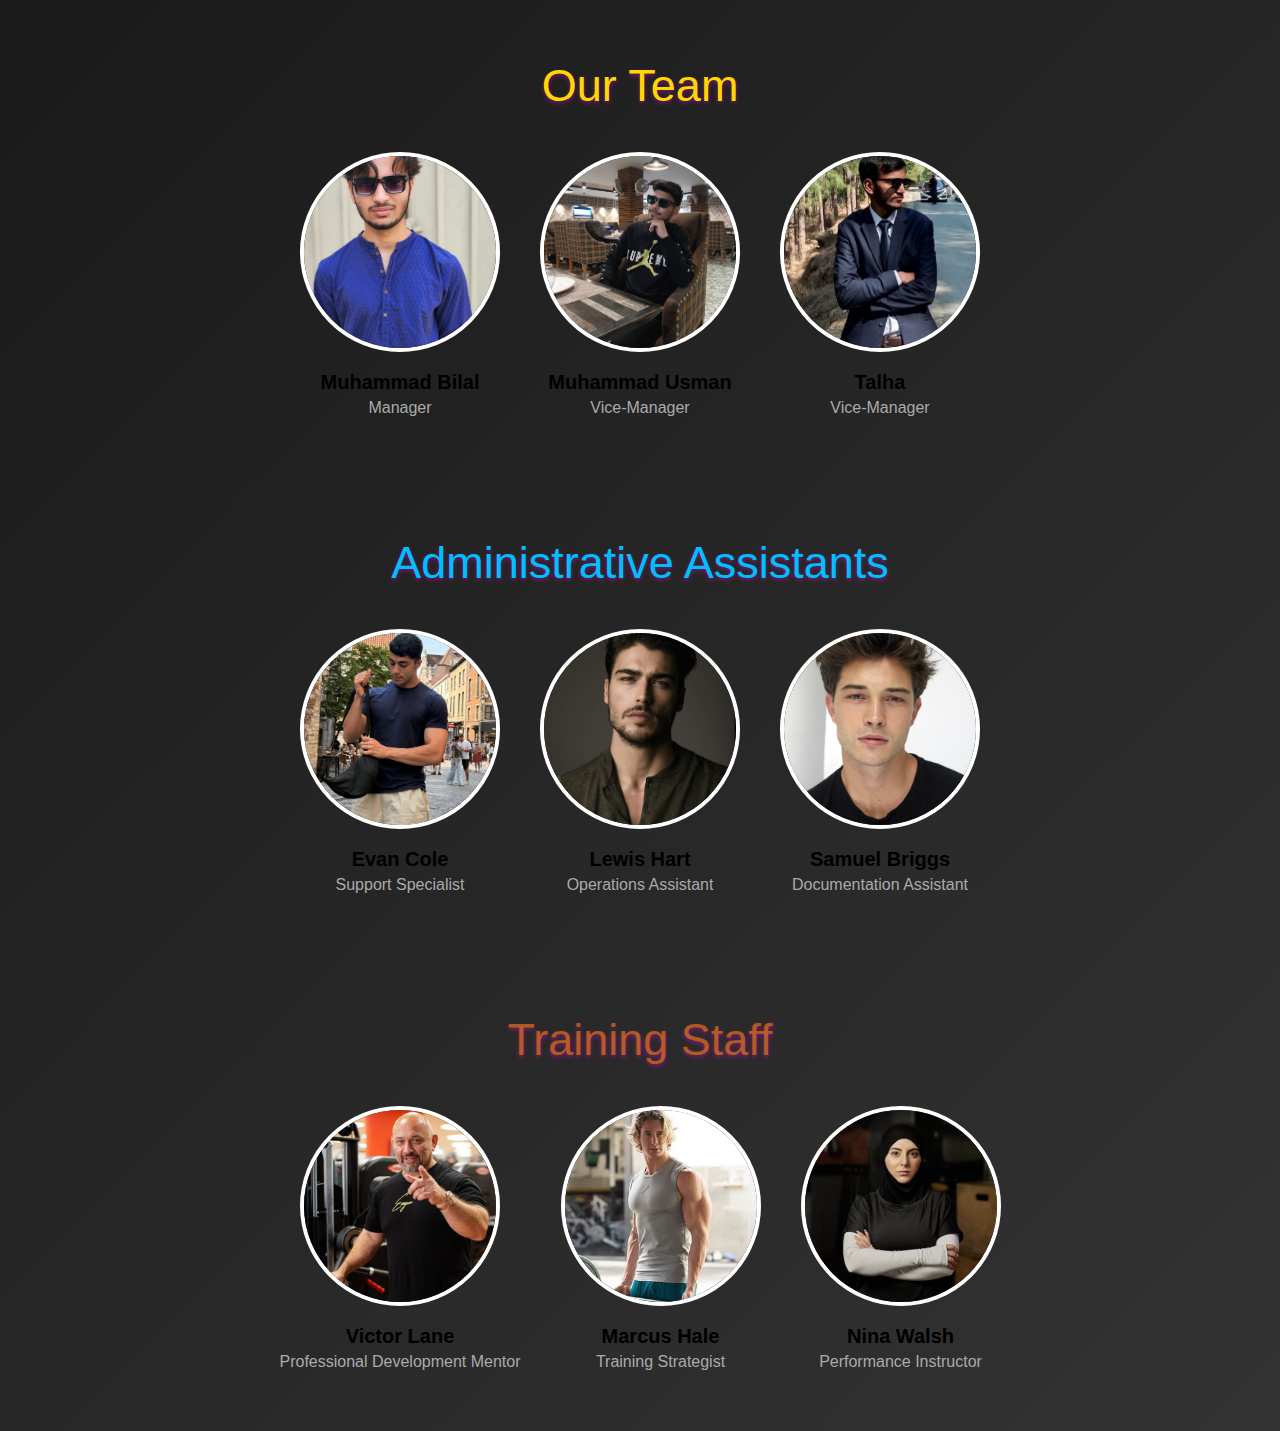
<file: our_team.html>
<!DOCTYPE html>
<html lang="en">
<head>
    <meta charset="UTF-8">
    <meta name="viewport" content="width=device-width, initial-scale=1.0">
    <title>Our Team</title>
    <link rel="stylesheet" href="our_team.css">
</head>
<body>

    <!-- Managers Section -->
    <section class="manager-section">
        <h1>Our Team</h1>
        <div class="team-container">
            <div class="team-card">
                <img src="Images/bilal.jpeg" alt="Muhammad Bilal">
                <h3>Muhammad Bilal</h3>
                <p>Manager</p>
            </div>
            <div class="team-card">
                <img src="Images/usman.jpg" alt="Place Holder Name">
                <h3>Muhammad Usman</h3>
                <p>Vice-Manager</p>
            </div>
            <div class="team-card">
                <img src="Images/talha.jpeg" alt="Talha">
                <h3>Talha</h3>
                <p>Vice-Manager</p>
            </div>
        </div>
    </section>

    <!-- Assistants Section -->
    <section class="assistant-section">
        <h1>Administrative Assistants</h1>
        <div class="team-container">
            <div class="team-card">
                <img src="Images/assistant1.jpeg" alt="Assistant 1">
                <h3>Evan Cole</h3>
                <p>Support Specialist</p>
            </div>
            <div class="team-card">
                <img src="Images/assistant2.jpeg" alt="Assistant 2">
                <h3>Lewis Hart</h3>
                <p>Operations Assistant</p>
            </div>
            <div class="team-card">
                <img src="Images/assistant3.jpeg" alt="Assistant 3">
                <h3>Samuel Briggs</h3>
                <p>Documentation Assistant</p>
            </div>
        </div>
    </section>

    <!-- Trainers Section -->
    <section class="trainer-section">
        <h1>Training Staff</h1>
        <div class="team-container">
            <div class="team-card">
                <img src="Images/trainer1.jpeg" alt="Trainer 1">
                <h3>Victor Lane</h3>
                <p>Professional Development Mentor</p>
            </div>
            <div class="team-card">
                <img src="Images/trainer2.jpeg" alt="Trainer 2">
                <h3>Marcus Hale</h3>
                <p>Training Strategist</p>
            </div>
            <div class="team-card">
                <img src="Images/trainer3.jpeg" alt="Trainer 3">
                <h3>Nina Walsh</h3>
                <p>Performance Instructor</p>
            </div>
        </div>
    </section>

</body>
</html>
</file>
<file: our_team.css>
* {
    margin: 0;
    padding: 0;
    box-sizing: border-box;
    font-family: sans-serif;
}

body {
    /* background-color: #0000008f; */
    background: linear-gradient(135deg, #1a1a1a, #333333);
    /* background-color: red; */
    /* color: #fff; */
    display: flex;
    flex-direction: column;
    align-items: center;
}

/* Common style for all the sections */
section {
    width: 100%;
    padding: 60px 20px;
    text-align: center;
}

h1 {
    text-shadow: 0 2px 4px rgba(255, 0, 242, 0.4);
    font-weight: 200;
    position: relative;
    display: inline-block;
    font-size: 45px;
    margin-bottom: 40px;
}

.team-container {
    display: flex;
    justify-content: center;
    gap: 40px;
    flex-wrap: wrap;
}

.team-card {
    text-align: center;
}

.team-card img {
    width: 200px;
    height: 200px;
    object-fit: cover;
    border-radius: 50%;
    border: 4px solid #fff;
    margin-bottom: 15px;
    transition: transform 0.3s;
}

.team-card img:hover {
    transform: scale(1.5);
}

.team-card h3 {
    margin-bottom: 5px;
    font-size: 20px;
}

.team-card p {
    font-size: 16px;
    color: #aaa;
}

.manager-section h1 {
    color: #FFD700; 
}

.assistant-section h1 {
    color: #00BFFF; 
}

.trainer-section h1 {
    color: #ff880093;
}
</file>
